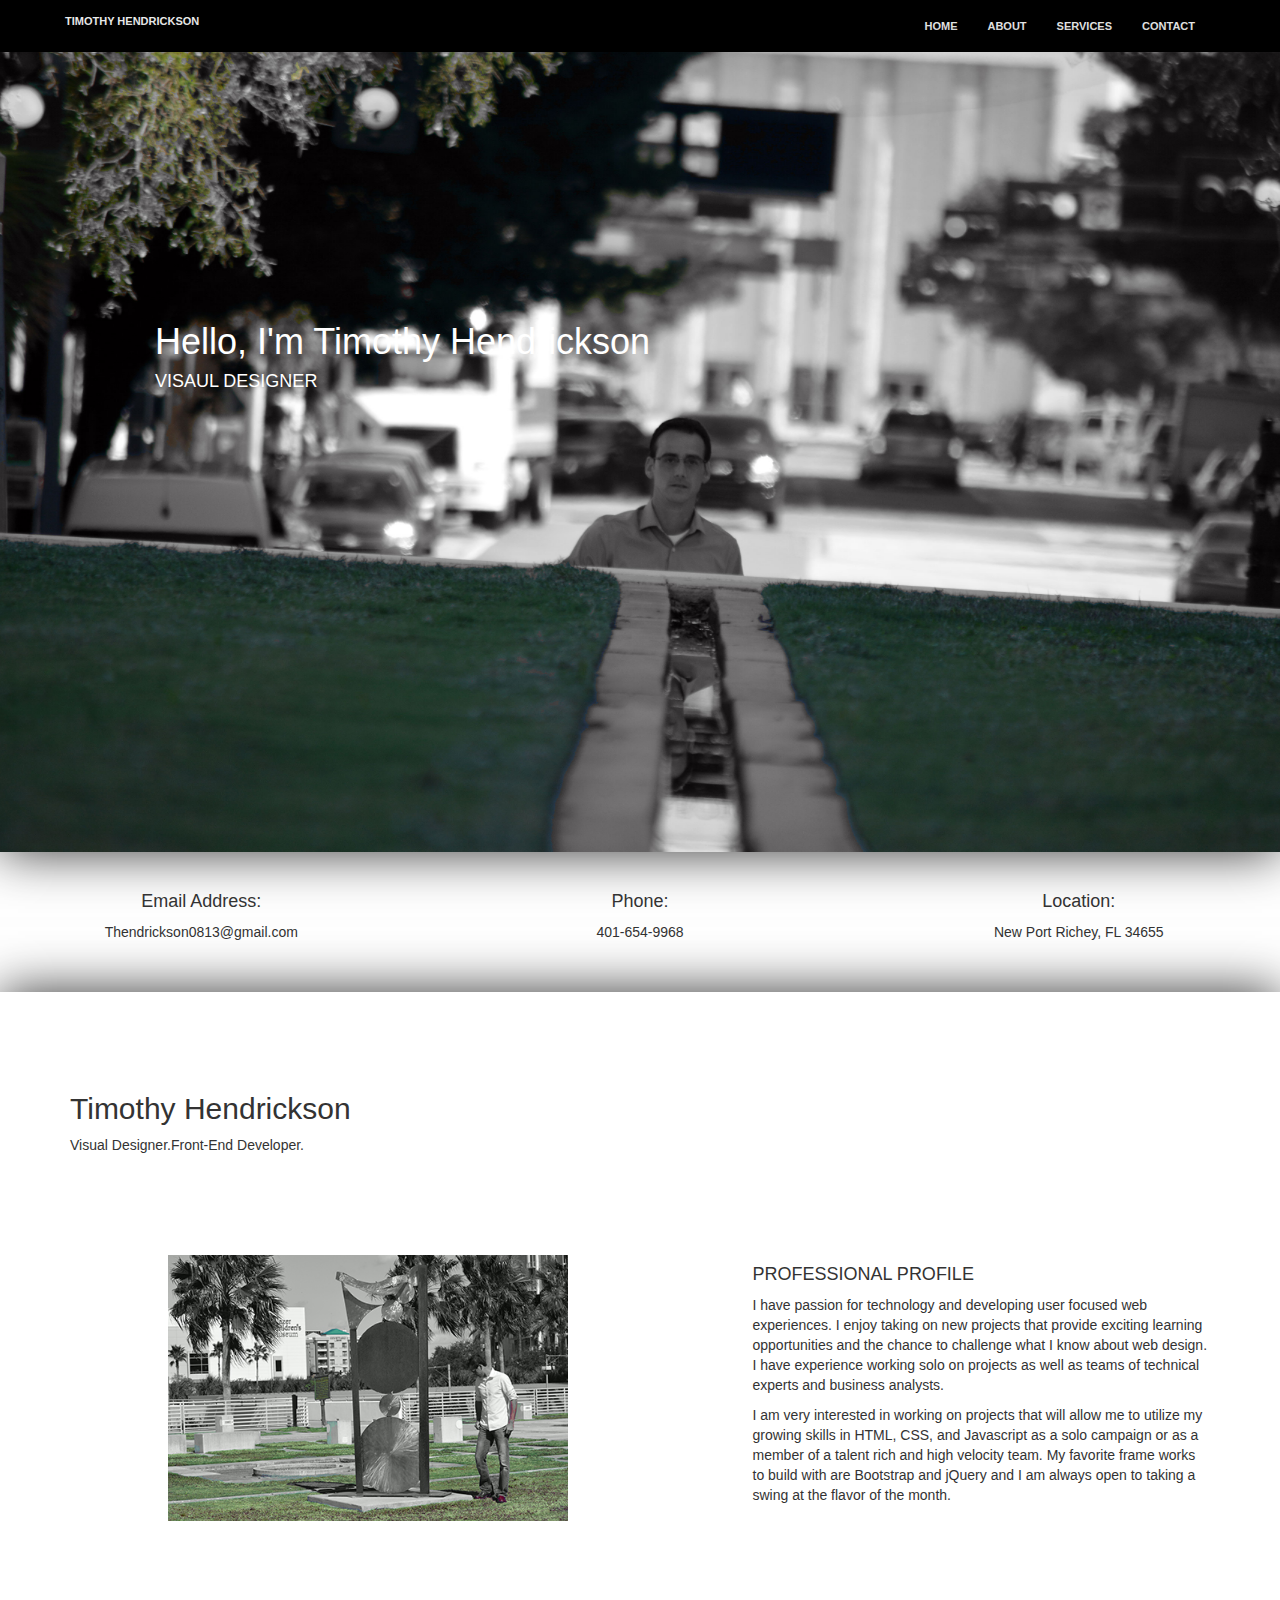
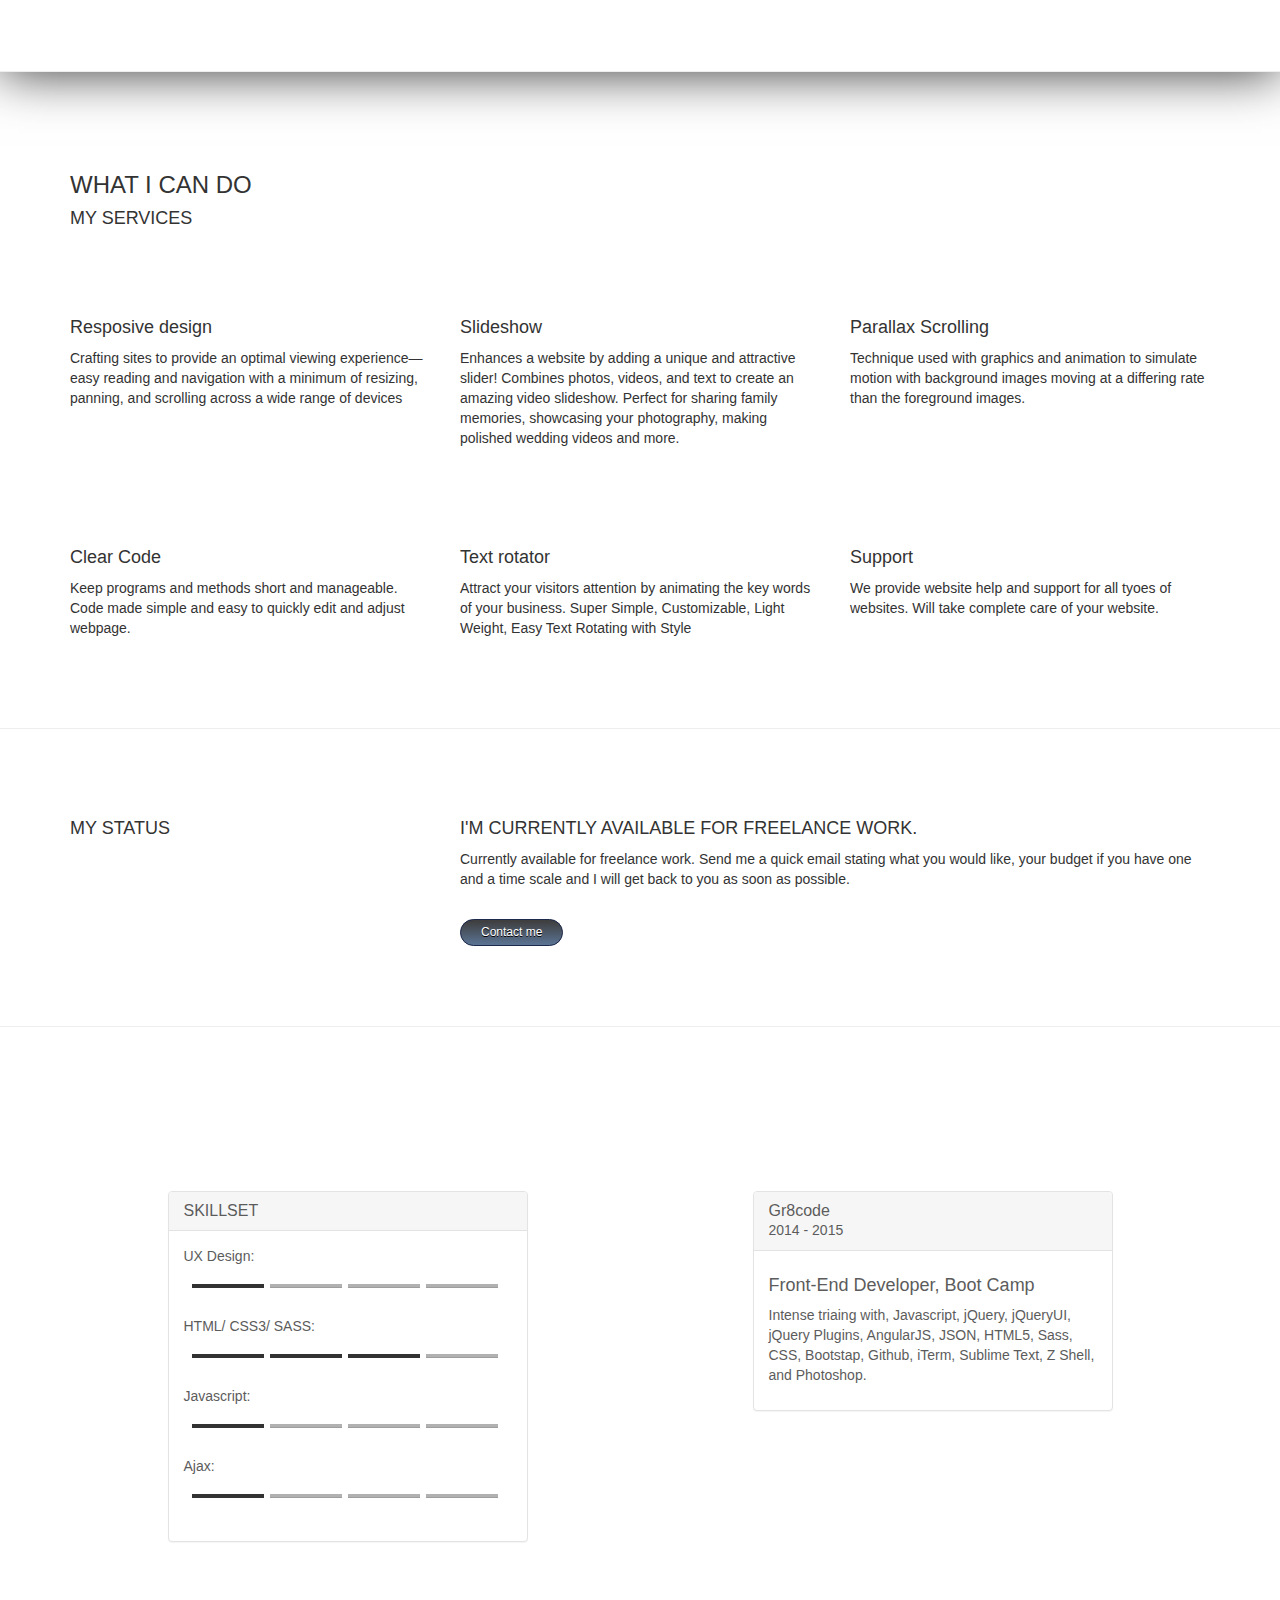
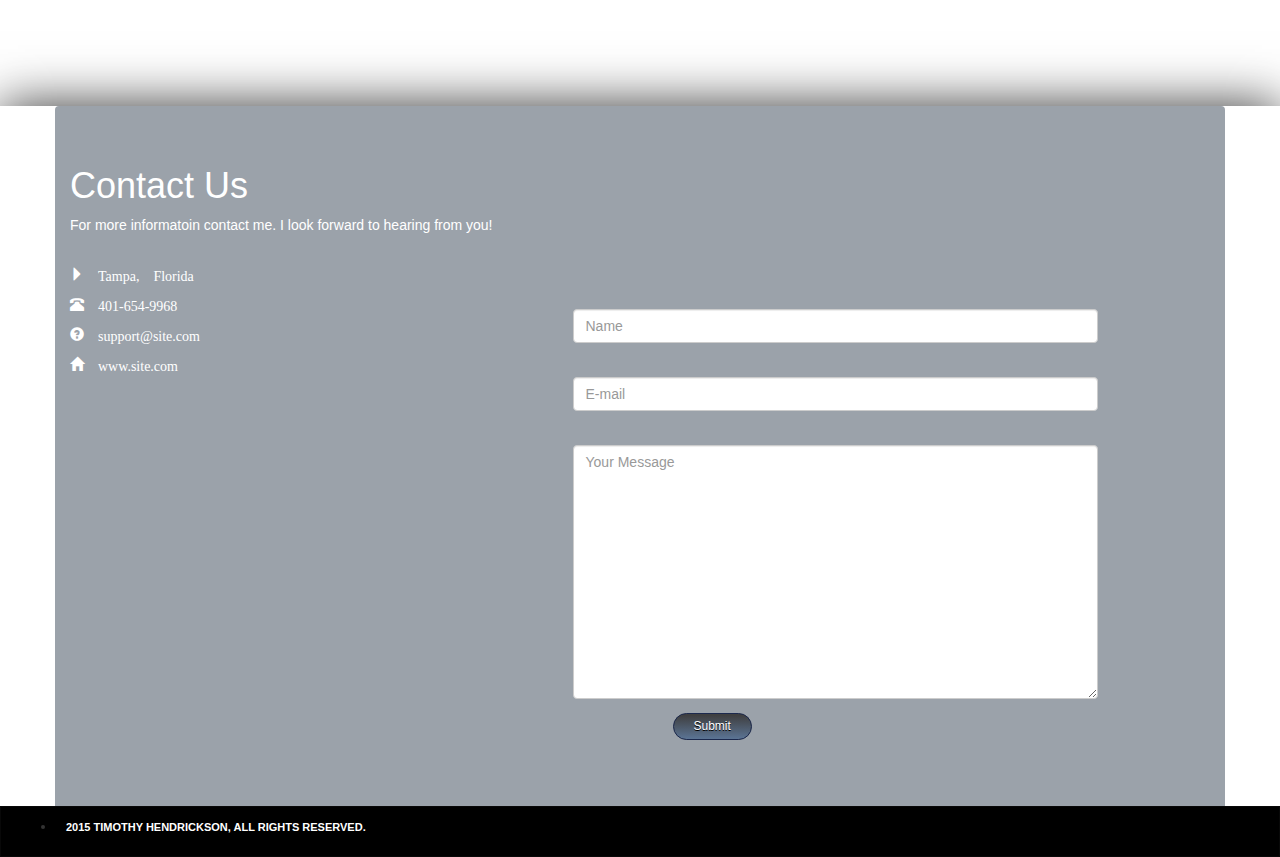
<file: Para3/index.html>
<!DOCTYPE html>
<html lang="en">

<head>
    <meta charset="utf-8">
    <meta name="Front-end Developer Tampa" content="Freelance Web Designer, Tampa Florida, Contact me for more information about building your interactive website.">
    <title>Timothy Hendrickson, Front-End Developer, Tampa Florida</title>
    <meta name="viewport" content="width=device-width, initial-scale=1.0, maximum-scale=1.0, user-scalable=no">
    
    <link rel="stylesheet" type="text/css" href="https://maxcdn.bootstrapcdn.com/bootstrap/3.3.2/css/bootstrap.min.css">
    <link rel="stylesheet" type="text/css" href="css/para3.css">
</head>

<body>
    <!--  BODY PAGE CONTENT -->
    <!-- navigation panel -->
    <nav class="navbar navbar-defualt" role="navigation">
        <div class="container">
            <!-- Brand and toggle get grouped for better mobile display -->
            <div class="navbar-header myNav">
                <button type="button" class="navbar-toggle" data-toggle="collapse" data-target=".navbar-collapse">
                    <span class="sr-only">Toggle navigation</span>
                    <span class="icon-bar"></span>
                    <span class="icon-bar"></span>
                    <span class="icon-bar"></span>
                </button>
                <a class="navbar-brand" href="#">Timothy Hendrickson</a>
            </div>
            <div class="collapse navbar-collapse" id="navbar-collapse-main">
                <ul class="nav navbar-nav navbar-right myNav">
                    <li><a href="#home">Home</a>
                    </li>
                    <li><a href="#about2">About</a>
                    </li>
                    <li><a href="#services">Services</a>
                    </li>
                    <li><a href="#information">Contact</a>
                    </li>
                </ul>
            </div>
            <!-- /.navbar-collapse -->
        </div>
        <!-- /.container-fluid -->
    </nav>

    <!-- first section - Home -->

    <!-- Section 1 -->
    <section id="intro" data-speed="4" data-type="background">
        <div class="container myHead">
            <h1>Hello, I'm Timothy Hendrickson</h1>
            <h4>VISAUL DESIGNER</h4>
        </div>
    </section>
    <!-- /first section Contact-->
    <!-- Section 2 -->

    <section id="blank" data-speed="4" data-type="background">
        <div class="contact">
            <div class="container">
                <div class="row">
                    <div class="col-md-3 text-center">
                        <h4>Email Address:</h4>
                        <p>Thendrickson0813@gmail.com</p>
                    </div>
                    <div class="col-md-6 text-center">
                        <h4>Phone:</h4>
                        <p>401-654-9968</p>
                    </div>
                    <div class="myCenter col-md-3 text-center">
                        <h4>Location:</h4>
                        <p>New Port Richey, FL 34655</p>
                    </div>
                </div>
            </div>
        </div>
    </section>


    <section id="home" data-speed="8" data-type="background">
        <!-- Image, Skillset, and Professional profile Below-->
        <div id="about2" class="container">
            <div class="myMargAbout">
                <h2>Timothy Hendrickson</h2>
                <p>Visual Designer.Front-End Developer.</p>
            </div>
        </div>
        <!-- second section - About -->
        <div class="pad-sectionTop">
            <div class="container myMarg">
                <div class="row">
                    <div class="col-xs-4 col-sm-4 col-md-4 col-md-offset-1">
                        <!-- Small Phote--><img class="myImg" alt="Profile Picture"src="img/profile2.jpg" />
                    </div>
                    <div class="col-xs- col-sm-2 col-md-2">

                    </div>
                    <!-- Bar ends here-->
                    <div class="col-xs-11 col-sm-6 col-md-5">
                        <h4>PROFESSIONAL PROFILE</h4>
                        <p>I have passion for technology and developing user focused web experiences. I enjoy taking on new projects that provide exciting learning opportunities and the chance to challenge what I know about web design. I have experience working solo on projects as well as teams of technical experts and business analysts. </p>
                        <p>I am very interested in working on projects that will allow me to utilize my growing skills in HTML, CSS, and Javascript as a solo campaign or as a member of a talent rich and high velocity team. My favorite frame works to build with are Bootstrap and jQuery and I am always open to taking a swing at the flavor of the month. </p>
                    </div>
                </div>
            </div>
        </div>
        <hr>
    </section>
    <!-- /second section -->
    <!-- third section - Services -->
    <!-- My Services-->
    <section>
        <div class="container">
            <div id="services" class="myMarg">
                <h3>WHAT I CAN DO</h3>
                <h4>MY SERVICES</h4>
            </div>
        </div>
        <div class="container">
            <div class="row">
                <div class="col-md-4">
                    <h4>Resposive design</h4>
                    <p>Crafting sites to provide an optimal viewing experience—easy reading and navigation with a minimum of resizing, panning, and scrolling across a wide range of devices</p>
                </div>
                <div class="col-md-4">
                    <h4>Slideshow</h4>
                    <p>Enhances a website by adding a unique and attractive slider! Combines photos, videos, and text to create an amazing video slideshow. Perfect for sharing family memories, showcasing your photography, making polished wedding videos and more.</p>
                </div>
                <div class="col-md-4">
                    <h4>Parallax Scrolling</h4>
                    <p>Technique used with graphics and animation to simulate motion with background images moving at a differing rate than the foreground images. </p>
                </div>
            </div>
        </div>
        <div class="container myMarg">
            <div class="row">
                <div class="col-md-4">
                    <h4>Clear Code</h4>
                    <p>Keep programs and methods short and manageable. Code made simple and easy to quickly edit and adjust webpage. </p>
                </div>
                <div class="col-md-4">
                    <h4>Text rotator</h4>
                    <p>Attract your visitors attention by animating the key words of your business. Super Simple, Customizable, Light Weight, Easy Text Rotating with Style</p>
                </div>
                <div class="col-md-4">
                    <h4>Support</h4>
                    <p>We provide website help and support for all tyoes of websites. Will take complete care of your website.</p>
                </div>
            </div>
        </div>
<hr>
        <div class="container-fluid myStatus myMarg">
            <div class="container">
                <div class="row">
                    <div class="col-md-4">
                        <h4>MY STATUS</h4>
                        <p></p>
                    </div>
                    <div class="col-md-8">
                        <h4>I'M CURRENTLY AVAILABLE FOR FREELANCE WORK.</h4>
                        <p>Currently available for freelance work. Send me a quick email stating what you would like, your budget if you have one and a time scale and I will get back to you as soon as possible.</p>
                        <br>
                        <a href="mailto:Thendrickson0813@gmail.com" class="myButton">Contact me</a>
                    </div>
                </div>
            </div>
        </div>
        <hr>
    </section>
    <!-- fourth section - Information -->

    <section id="about" data-speed="4" data-type="background">
        <div class="container-fluid myPadding">
            <div class="container">
                <div id="information2">
                    <div class="row">
                        <div class="col-xs-12 col-sm-4 col-md-4 col-md-offset-1">
                            <div class="panel panel-default">
                                <div class="panel-heading">
                                    <h2 class="panel-title">SKILLSET</h2>
                                </div>
                                <div class="panel-body">
                                    <p>UX Design:</p>
                                    <!-- Adding 1 to progress-bar-custom will make it a grey background -->
                                    <div class="progress">
                                        <div class="progress-bar progress-bar-custom" role="progressbar" aria-valuenow="6" aria-valuemin="2" aria-valuemax="100" style="width: 25%;"></div><span class="sr-only"></span>
                                        <div class="progress-bar progress-bar-custom1" role="progressbar" aria-valuenow="6" aria-valuemin="2" aria-valuemax="100" style="width: 25%;"></div><span class="sr-only"></span>
                                        <div class="progress-bar progress-bar-custom1" role="progressbar" aria-valuenow="6" aria-valuemin="2" aria-valuemax="100" style="width: 25%;"></div><span class="sr-only"></span>
                                        <div class="progress-bar progress-bar-custom1" role="progressbar" aria-valuenow="6" aria-valuemin="2" aria-valuemax="100" style="width: 25%;"></div><span class="sr-only"></span>
                                    </div>
                                    <p>HTML/ CSS3/ SASS:</p>
                                    <div class="progress">
                                        <div class="progress-bar progress-bar-custom" role="progressbar" aria-valuenow="6" aria-valuemin="2" aria-valuemax="100" style="width: 25%;"></div><span class="sr-only"></span>
                                        <div class="progress-bar progress-bar-custom" role="progressbar" aria-valuenow="6" aria-valuemin="2" aria-valuemax="100" style="width: 25%;"></div><span class="sr-only"></span>
                                        <div class="progress-bar progress-bar-custom" role="progressbar" aria-valuenow="6" aria-valuemin="2" aria-valuemax="100" style="width: 25%;"></div><span class="sr-only"></span>
                                        <div class="progress-bar progress-bar-custom1" role="progressbar" aria-valuenow="6" aria-valuemin="2" aria-valuemax="100" style="width: 25%;"></div><span class="sr-only"></span>
                                    </div>
                                    <p>Javascript:</p>
                                    <div class="progress">
                                        <div class="progress-bar progress-bar-custom" role="progressbar" aria-valuenow="6" aria-valuemin="2" aria-valuemax="100" style="width: 25%;"></div><span class="sr-only">6% Complete</span>
                                        <div class="progress-bar progress-bar-custom1" role="progressbar" aria-valuenow="6" aria-valuemin="2" aria-valuemax="100" style="width: 25%;"></div><span class="sr-only">6% Complete</span>
                                        <div class="progress-bar progress-bar-custom1" role="progressbar" aria-valuenow="6" aria-valuemin="2" aria-valuemax="100" style="width: 25%;"></div><span class="sr-only">6% Complete</span>
                                        <div class="progress-bar progress-bar-custom1" role="progressbar" aria-valuenow="6" aria-valuemin="2" aria-valuemax="100" style="width: 25%;"></div><span class="sr-only">6% Complete</span>
                                    </div>
                                    <p>Ajax:</p>
                                    <div class="progress">
                                        <div class="progress-bar progress-bar-custom" role="progressbar" aria-valuenow="6" aria-valuemin="2" aria-valuemax="100" style="width: 25%;"></div><span class="sr-only">6% Complete</span>
                                        <div class="progress-bar progress-bar-custom1" role="progressbar" aria-valuenow="6" aria-valuemin="2" aria-valuemax="100" style="width: 25%;"></div><span class="sr-only">6% Complete</span>
                                        <div class="progress-bar progress-bar-custom1" role="progressbar" aria-valuenow="6" aria-valuemin="2" aria-valuemax="100" style="width: 25%;"></div><span class="sr-only">6% Complete</span>
                                        <div class="progress-bar progress-bar-custom1" role="progressbar" aria-valuenow="6" aria-valuemin="2" aria-valuemax="100" style="width: 25%;"></div><span class="sr-only">6% Complete</span>
                                    </div>
                                </div>
                            </div>
                        </div>
                        <div class="col-xs-0 col-sm-4 col-md-2"></div>
                        <div class="col-xs-12 col-sm-4 col-md-4">
                            <div class="panel panel-default">
                                <div class="panel-heading">
                                    
                                    <h4 class="panel-title">Gr8code</h4>
                                    <span class="text-right">2014 - 2015</span>
                                </div>
                                <div class="panel-body myTextP">
                                    <h4>Front-End Developer, Boot Camp</h4>
                                    <p>Intense triaing with, Javascript, jQuery, jQueryUI, jQuery Plugins, AngularJS, JSON, HTML5, Sass, CSS, Bootstap, Github, iTerm, Sublime Text, Z Shell, and Photoshop.</p>
                                </div>
                            </div>
                        </div>
                    </div>
                </div>
            </div>
        </div>
    </section>
    <!-- /fourth section -->


    
    <!-- /fifth section -->

    <!-- Contact us first row top left side-->


    <section id="bottomProfilePicture" data-speed="4" data-type="background">
        <div id="container-fluid" class="pad-section">
            <div class="information">
                <div class="container myContact">
                    <div class="row">
                        <div class="col-md-6">
                            <br/>
                            <br/>
                            <h1>Contact Us</h1>
                            <p>For more informatoin contact me. I look forward to hearing from you!</p>
                        </div>
                    </div>
                    <!-- second row left side-->
                    <div class="row">
                        <div class="col-md-5">
                            
                           
                            <br>
                            <p><span class="glyphicon glyphicon-triangle-right" aria-hidden="true">  Tampa, Florida</span>
                            </p>
                            <p><span class="glyphicon glyphicon-phone-alt" aria-hidden="true">  401-654-9968</span>
                            </p>
                            <p><span class="glyphicon glyphicon-question-sign" aria-hidden="true">  support@site.com</span>
                            </p>
                            <p><span class="glyphicon glyphicon-home" aria-hidden="true">  www.site.com</span>
                            </p>
                        </div>
                        <!--right side of row-->
                        <div class="col-md-6 contact">
                            <form id="contact" method="post">
                                <!-- Name -->
                                <div>
                                    <label for="contact_name"></label>
                                    <input type="text" class="form-control" id="contact_name" placeholder="Name" name="" />
                                    <span class="error">This field is required</span>
                                </div>
                                <!-- Email -->
                                <div>
                                    <label for="contact_email"></label>
                                    <input type="email" class="form-control" id="contact_email" placeholder="E-mail" name="email" />
                                    <span class="error">A valid email address is required</span>
                                </div>
                                <!-- Message -->
                                <div>
                                    <label for="contact_message"></label>
                                    <textarea id="contact_message" class="form-control" rows="12" placeholder="Your Message" name="message"></textarea>
                                    <span class="error">This field is required</span>
                                </div>
                                <!-- Submit Button -->
                                <div id="contact_submit">
                                    <button class="myButton" type="submit">Submit</button>
                                </div>
                            </form>
                            <br/>
                            <br/>

                        </div>
                    </div>
                </div>
            </div>
        </div>
    </section>

<footer>
    <nav class="navbar navbar-inverse bootomNav">
        <div class="container-fluid myNav">
            <ul class="pull-left">
                <li><a href="#">2015 Timothy Hendrickson, All Rights Reserved.</a>
                </li>
            </ul>
        </div>
    </nav>
</footer>
<!-- /footer -->
<!-- attach JavaScripts -->
<script type="text/javascript" src="http://code.jquery.com/jquery-1.11.2.min.js"></script>
<script type="text/javascript" src="https://maxcdn.bootstrapcdn.com/bootstrap/3.3.2/js/bootstrap.min.js"></script>
<script type="text/javascript" src="js/init.js"></script>

</body>
</html>
</file>
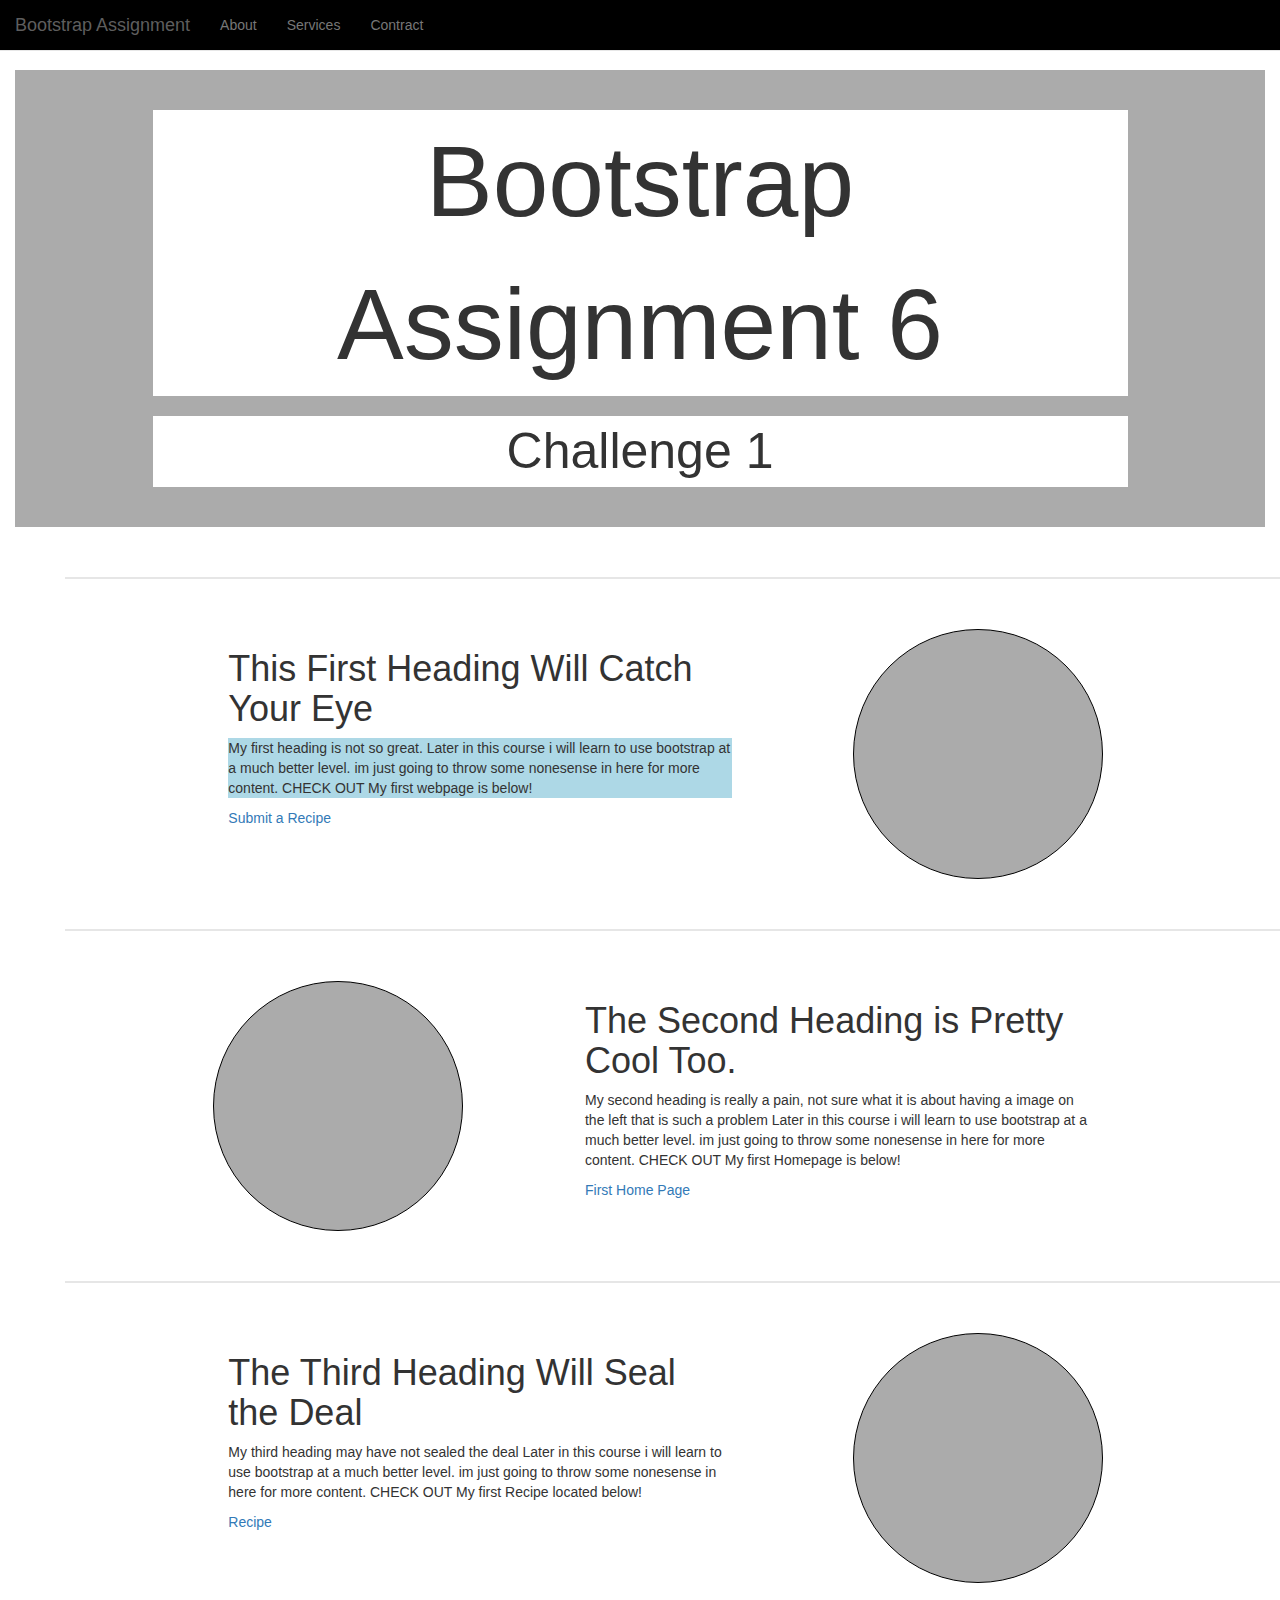
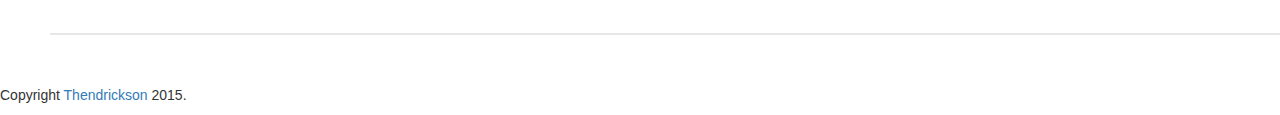
<file: bootstrap.html>
<!DOCTYPE html>
<html>

<head>
    <title></title>
    <meta charset="utf-8">
    <meta name="viewport" content="width=device-width, initial-scale=1">
    <link rel="stylesheet" href="https://maxcdn.bootstrapcdn.com/bootstrap/3.3.2/css/bootstrap.min.css">
    <link rel="stylesheet" href="strap.css">


</head>

<body>
    <nav class="navbar navbar-default navbar-fixed-top">
        <div class="container-fluid">
            <a class="myHeader navbar-brand" href="#">Bootstrap Assignment</a>
            <p class="cwht navbar-text navbar-left"><a href="" class="navbar-link">About</a>
                <p class="navbar-text navbar-left"><a href="" class="navbar-link">Services</a>
                    <p class="navbar-text navbar-left"><a href="" class="navbar-link">Contract</a>

        </div>
    </nav>


    <!-- _________End- Navigation Bar____________ -->
    <div class="container-fluid">
        <div class="chest row">
            <div class="col-sm-12">
                <div class="row">
                    <div class="inchest bg col-xs-11 col-sm-10 col-sm-offset-1">Bootstrap Assignment 6</div>

                    <div class="inchest smt col-xs-11 col-sm-10 col-sm-offset-1">Challenge 1</div>
                </div>
            </div>
        </div>
    </div>



    <!-- First Row -->
    <div class="container-fluid">
        <div class="fun"></div>
        <div class="row">
            <div class="col-sm-6 col-sm-offset-1 col-md-6 col-md-offset-2 col-lg-5 col-lg-offset-2">

                <h1 id="myBtn">This First Heading Will Catch Your Eye</h1>
                <p id="bChange">My first heading is not so great. Later in this course i will learn to use bootstrap at a much better level. im just going to throw some nonesense in here for more content. CHECK OUT My first webpage is below!
                </p>
                <p><a href="submit.html">Submit a Recipe</a>
                </p>

            </div>

            <div class="tim circle col-sm-2 col-md-5 col-lg-5 col-lg-offset-1"></div>

        </div>

 
    <div class="fun"></div>


    <!-- Second Row -->

    <div class="row">

        <div class="circle col-sm-5 col-sm-offset-1 col-md-4 col-md-offset-2 col-lg-3 col-lg-offset-2"></div>


        <div class="col-sm-6 col-md-6 col-lg-5 col-lg-offset-1">
            <h1>The Second Heading is Pretty Cool Too.</h1>
            <p>My second heading is really a pain, not sure what it is about having a image on the left that is such a problem Later in this course i will learn to use bootstrap at a much better level. im just going to throw some nonesense in here for more content. CHECK OUT My first Homepage is below!
            </p>
            <p><a href="index.html">First Home Page</a>
            </p>
        </div>

    </div>
    <div class="fun"></div>


    <!-- Third Row -->

    <div class="row">
        <div class="col-sm-6 col-sm-offset-1 col-md-6 col-md-offset-2 col-lg-5 col-lg-offset-2">

            <h1>The Third Heading Will Seal the Deal</h1>
            <p>My third heading may have not sealed the deal Later in this course i will learn to use bootstrap at a much better level. im just going to throw some nonesense in here for more content. CHECK OUT My first Recipe located below!
            </p>
            <p><a href="recipe.html">Recipe</a>
            </p>

        </div>

        <div class="tim circle col-sm-2 col-md-5 col-lg-5 col-lg-offset-1"></div>


    </div>
    </div>
    <div class="fun"></div>
    </div>

    <footer>
        <p>Copyright <a href="https://www.linkedin.com/in/tmhendrickson">Thendrickson</a> 2015.</p>
    </footer>


    <script type="text/javascript">
    var name = "Timmy";
    console.log(name);
    alert("Hello " + name + ".");

    document.getElementById("bChange");
    bChange.style.background = 'lightblue';

    document.getElementById("myBtn").addEventListener("click", message);


    function message() {
        alert("This Heading is really not that good")
    }
    </script>
</body>

</html>
</file>
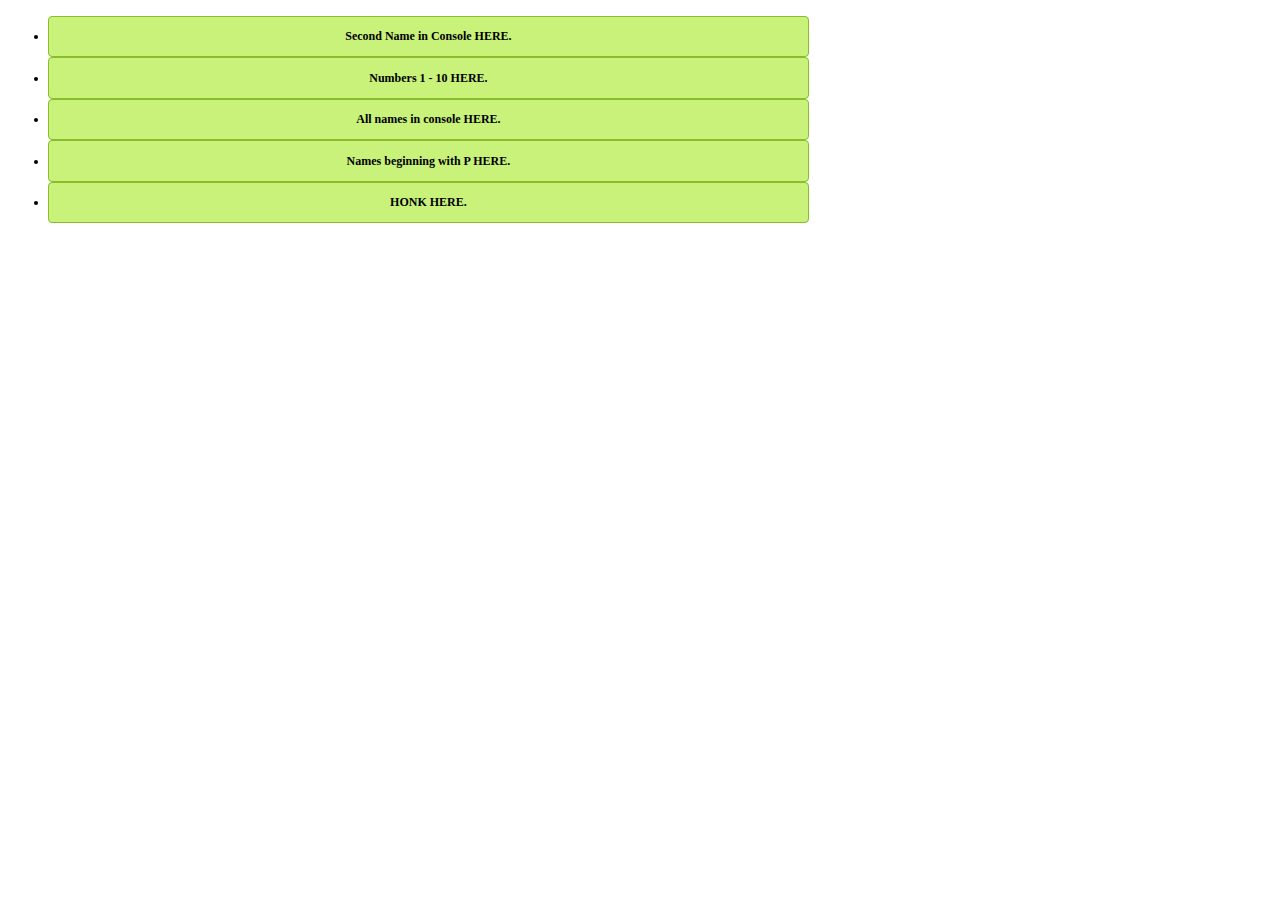
<file: buttons.html>
<!DOCTYPE html>
<html>

<head>
    <title></title>
    <meta charset="utf-8">
    <meta name="viewport" content="width=device-width, initial-scale=1">
    <link rel="stylesheet" type="text/css" href="button.css">

</head>

<body>


    <ul>
        <li class="button" id="button1">Second Name in Console HERE.</li>
        <li class="button" id="button2">Numbers 1 - 10 HERE.</li>
        <li class="button" id="button3">All names in console HERE.</li>
        <li class="button" id="button4">Names beginning with P HERE.</li>
        <li class="button" id="button5">HONK HERE.</li>
    </ul>

    <footer>

    </footer>
    <script type="text/javascript" src="button.js"></script>
</body>

</html>
</file>
<file: Para3/css/para3.css>
/* general styles */
body    {
    font-size: 14px;
}
.pad-sectionTop    {
    padding: 10px 0 20px 0;
}
.myPadding  {
    padding: 60px 0;
}
.myMarg    {
    margin-top: 80px;
    margin-bottom: 80px;
}
.myMargAbout   {
    margin-top: 100px;
    margin-bottom: 10px;
}
.myImg {
    margin-bottom: 30px;
}
.myHead {
    color: white;
    padding-top: 250px;
    padding-left: 100px;
}

.contact{
    padding: 30px;
}
/* Navbar sectio*/
.navbar-toggle .icon-bar   {
    background-color: white;
}
.myNav a {
    color: white;
    font-size: 11px;
    font-weight: bold;
    padding: 10px 10px;
    text-transform: uppercase;
    display: inline-block;
    
}
.navbar{
    border-radius: 0;
    margin-bottom: 0;
    background-color: black;
}

/*Progress bar */
.progress-bar {
    border-right: solid 6px;
}
.progress {
    border: 8px solid white;
    border-radius: 6px;
    
}
.progress-bar-custom {
    background: rgba(0, 0, 0, 1);
}
.progress-bar-custom1 {
    background: rgba(158, 158, 158, 1);
}
.myImg  {
    width: 400px;
}
/* padded section */

/* vertical-centered text */

.text-vcenter {
    display: table-cell;
    text-align: center;
    vertical-align: middle;
}
.text-vcenter h1 {
    font-size: 4.5em;
    font-weight: bold;
    margin: 0;
    padding: 0;
}
/* additional sections */
#intro {
    background: url("../img/colorBackground.jpg") 50% 0 no-repeat fixed;
    height: 800px; 
    margin: 0px auto;
    width: 100%;
    position: relative;
    box-shadow: 0 0 50px rgba(0,0,0,0.8);
    background-size: cover;
    
}
#home {
    background: url("http://antaryami.net/darpanam/wp-content/uploads/2013/11/background-site.jpg") 5% 0 no-repeat fixed;
    height: 50%; 
    margin: 0px auto;
    width: 100%;
    position: relative;
    box-shadow: 0 0 50px rgba(0,0,0,0.8);
    background-size: cover;
    
}
#about {
    background: url("../img/smallBack.jpg") no-repeat fixed;
    height: 010%; 
    margin: 0px auto;
    width: 100%;
    position: relative;
    background-size: 1925px;

}
#bottomProfilePicture {
    background: url("../img/smallBack.jpg") no-repeat fixed;
    height: 010%; 
    margin: 0px auto;
    width: 100%;
    position: relative;
    background-size: 1925px;

}
#blank  {
    background: url("http://i.ytimg.com/vi/eq7Adzo4QAE/maxresdefault.jpg") 5% 0 no-repeat fixed;
    height: 50%; 
    margin: 0 auto;
    width: 100%;
    position: relative;
    background-size: cover;
    margin-bottom: 10px;
}
#information2 {
    opacity: 0.80;
    margin: 6em 0;

}
.myMargin3    {
    margin-top: 3em;
    margin-bottom: 3em;
}
/* -----------MY STATUS BUTTON _______________*/

.myButton {
    background: -webkit-gradient(linear, left top, left bottom, color-stop(0.05, #3f3f40), color-stop(1, #5b7494));
    background: -moz-linear-gradient(top, #3f3f40 5%, #5b7494 100%);
    background: -webkit-linear-gradient(top, #3f3f40 5%, #5b7494 100%);
    background: -o-linear-gradient(top, #3f3f40 5%, #5b7494 100%);
    background: -ms-linear-gradient(top, #3f3f40 5%, #5b7494 100%);
    background: linear-gradient(to bottom, #3f3f40 5%, #5b7494 100%);
    filter: progid: DXImageTransform.Microsoft.gradient(startColorstr='#3f3f40', endColorstr='#5b7494', GradientType=0);
    background-color: #3f3f40;
    -moz-border-radius: 28px;
    -webkit-border-radius: 28px;
    border-radius: 28px;
    border: 1px solid #1c294d;
    display: inline-block;
    cursor: pointer;
    color: #ffffff;
    font-family: arial;
    font-size: 12px;
    padding: 4px 20px;
    text-decoration: none;
    text-shadow: 0px 1px 0px #000000;
}
.myButton:hover {
    background: -webkit-gradient(linear, left top, left bottom, color-stop(0.05, #5b7494), color-stop(1, #3f3f40));
    background: -moz-linear-gradient(top, #5b7494 5%, #3f3f40 100%);
    background: -webkit-linear-gradient(top, #5b7494 5%, #3f3f40 100%);
    background: -o-linear-gradient(top, #5b7494 5%, #3f3f40 100%);
    background: -ms-linear-gradient(top, #5b7494 5%, #3f3f40 100%);
    background: linear-gradient(to bottom, #5b7494 5%, #3f3f40 100%);
    filter: progid: DXImageTransform.Microsoft.gradient(startColorstr='#5b7494', endColorstr='#3f3f40', GradientType=0);
    background-color: #5b7494;
}
/* Form */
.myContact {
    background-color: hsla(213, 21%, 28%, .5);
    color: white;
    border-radius: 4px;
}
.myAdd{
    background-color: hsla(213, 21%, 28%, .5);
}
#contact label {
    display: inline-block;
    width: 100px;
    text-align: right;

}
#contact_submit {
    padding-left: 100px;
}
#contact div {
    margin-top: 1em;
}
textarea {
    vertical-align: top;
    height: 5em;
}
.myButton:active {
    position: relative;
    top: 1px;
}
.error {
    display: none;
    margin-left: 10px;
}
.error_show {
    color: red;
    margin-left: 10px;
}
input.invalid, textarea.invalid {
    border: 2px solid red;
}
input.valid, textarea.valid {
    border: 2px solid green;
}
/* bottom navigator */
.myWhite {
    color: white;
}
.bootomNav {
    margin-top: -10px;

}
/* bottom navigator */
.myWhite {
    color: white;
}
.bootomNav {
    margin-top: -4px;
}
/* */
@media (min-width: 150px) and (max-width: 360px) {
  #bottomProfilePicture {
    background: url("../img/smallBack.jpg") no-repeat fixed;
    height: 5%; 
    margin: 0px auto;
    width: 100%;
    position: relative;
    box-shadow: 0 0 50px rgba(0,0,0,0.8);
    background-size: 1850px;

  }
}
@media (min-width: 150px) and (max-width: 360px) {
  #about {
    background-size: 1850px;
  }
}
/* 360x640 */
@media (min-width: 360px) and (max-width: 640px) {
  #bottomProfilePicture {
    background: url("../img/smallBack.jpg") no-repeat fixed;
    height: 5%; 
    margin: 0px auto;
    width: 100%;
    position: relative;
    box-shadow: 0 0 50px rgba(0,0,0,0.8);
    background-size: 1850px;

  }
}
@media (min-width: 360px) and (max-width: 640px) {
  #about {
    background-size: 1850px;
  }
}

/* 640x1200 */
@media (min-width: 640px) and (max-width: 1200px) {
  #bottomProfilePicture {
    background: url("../img/smallBack.jpg") no-repeat fixed;
    height: 5%; 
    margin: 0px auto;
    width: 100%;
    position: relative;
    box-shadow: 0 0 50px rgba(0,0,0,0.8);
    background-size: 1800px;

  }
}
@media (min-width: 640px) and (max-width: 1200px) {
  #about {
    background-size: 1800px;
  }
}
/* 1200x 1600 */
@media (min-width: 1200px) and (max-width: 1600px) {
  #bottomProfilePicture {
    background: url("../img/smallBack.jpg") no-repeat fixed;
    height: 5%; 
    margin: 0px auto;
    width: 100%;
    position: relative;
    box-shadow: 0 0 50px rgba(0,0,0,0.8);
    background-size: 1700px;

  }
}
@media (min-width: 1200px) and (max-width: 1600px) {
  #about {
    background-size: 1700px;
  }
}
</file>
<file: strap.css>
nav div {
    background-color: black;
    color: white;
}
body {
    margin-top: 70px;
}
.circle {
    height: 250px;
    width: 250px;
    border: thin solid black;
    border-radius: 50%;
    background-color: hsla(193, 0%, 67%, 1.0);
}
.chest {
    background-color: hsla(193, 0%, 67%, 1.0);
    margin: auto;
    padding: 40px;
}
.inchest {
    background-color: white;
}
.space {
    margin-bottom: 20px;
}
.bg {
    font-size: 100px;
    text-align: center;
    
}
.smt {
    font-size: 50px;
    margin-top: 20px;
    text-align: center;
}
/*---------Footer-------------------------*/
#footer{
    position:fixed;
    height:50px;
    bottom:0px;
    left:0px;
    right:0px;
    margin-bottom:0px;
}


/*---------------------------------------*/
/*   MY LINE   */

.fun {
    border: solid 1px hsla(193, 0%, 67%, .3);
    width: 100%;
    height: 1px;
    margin: 50px;
}
</file>
<file: button.css>
.button {
    background: #c8f279;
    border: 1px solid #8abd2b;
    border-radius: 4px;
    font-weight: bold;
    font-size: 12px;
    padding: 1%;
    text-align: center;
    width: 60%;
}
ul li {
    text-decoration: none;
}
</file>
